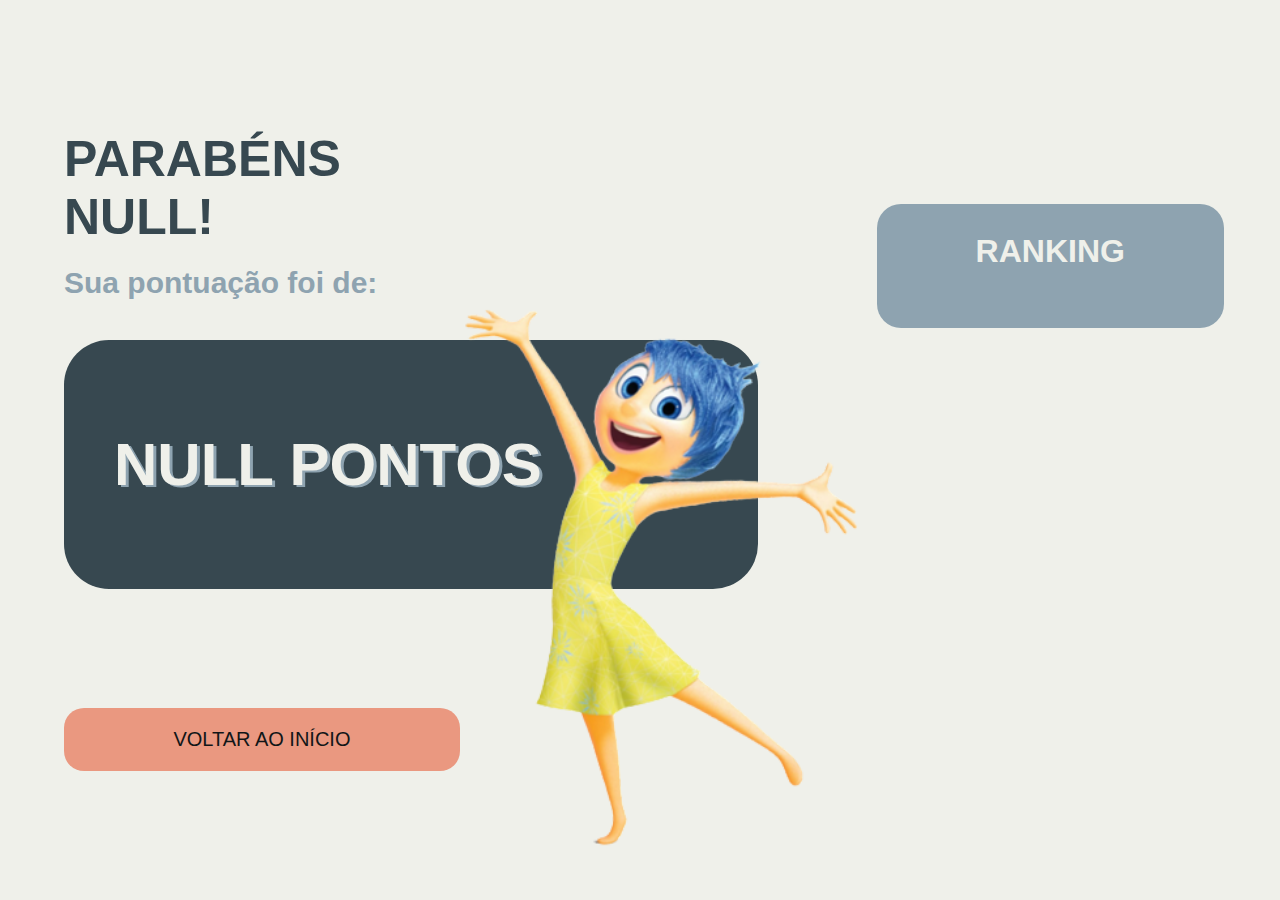
<file: end.html>
<!DOCTYPE html>
<html lang="en">
<head>
    <meta charset="UTF-8">
    <meta name="viewport" content="width=device-width, initial-scale=1.0">
    <title>Qual é a Música? - Ranking</title>
    <link rel="stylesheet" href="style.css">
    <link rel="shortcut icon" href="./assets/shortcut-icon - Copia.png" type="image/x-icon">
</head>
<body id="end">
    <!-- Display the player's score -->
    <div class="pontuacao">
        <div id="pontuacao-esquerda">
            <h1 id="nome"></h1>
            <h2>Sua pontuação foi de:</h2>
            <div class="mostrar-pontos">
                <h1 id="pontos"></h1>
            </div>
            <button id="btn-play-again">Voltar ao início</button>
        </div>
       <img src="./assets/alegria.svg" alt="Alegria">
    </div>
    <!-- The podium with the 5 top players' scores and names -->
    <div id="ranking-total">
        <div class="ranking">
            <h1>ranking</h1>
            <div class="podio">
            </div>
        </div>
    </div>
<!-- Linking the JavaScript file -->
    <script src="script-end.js"></script>
</body>
</html>
</file>
<file: style.css>
*{
    transition: 0.1s;
}

.blur{
    filter: blur(2px);
}

/* index */

    #index{
        font-family: 'Montserrat', sans-serif;
        background-color: #EFF0EA;
        display: grid;
        grid-template-columns: 2fr 1fr;
        grid-template-areas: 
        titulo titulo login;
        height: 100vh;
        margin: 0px 5%;
        
    }

    .titulo{
        color:#374850;
        display: flex;
        flex-direction: column;
        align-items: start;
        justify-content: center;
        font-size: 30px;
    }

    .login{
        display: flex;
        flex-direction: column;
        align-items: end;
        justify-content: center;
    }


    .input-login{
        background-color: #8EA3B0;
        border-radius: 2em;
        padding: 50px 0px;
        display: flex;
        flex-direction: column;
        align-items: center;
        width: 90%;
    }

    .input-login p{
        margin: 10px;
    }

    .input-login h3{
        color:#111618;
        margin: 0px;
        align-content: center;
    }
    #nickname{
        width: 50%;
        height: auto;
        padding: 5px;
        border: 0px;
        border-radius: 0.2em;
    }

    #btn-start{
        background-color: #F1C1B1;
        border-radius: 1em;
        border: 0em solid;
        padding:  0px 20px;
        cursor: pointer;
        margin: 50px 5px 5px 5px;
        color:#374850;
    }
    

    #btn-start > h2 {
        font-weight: normal;
    }

    #btn-start:hover{
        color: #EFF0EA;
        background-color: #374850;
        scale:1.1;
    }
    #btn-start:focus{
        color: #EFF0EA;
        background-color: #374850;
    }


    @media screen and (max-width: 1024px) {
        
        #index{
            display: flex;
            flex-direction: column;
            align-items: center;
            padding: 40px 0px;
        }

        .titulo{
            font-size: 15px;
            display: flex;
            flex-direction: column;
            align-items: center;
            justify-content: center;
        }

        .login{
            margin-top: 50px;
            align-items: center;
            width: 100%;
        }

        .input-login{
            padding: 30px 10px;
        }

        #nickname{
            width: 60%;
        }

        #btn-start{
            margin-top: 30px;
            width: 95%;

        }
    }


/* Main */

.hidden-responsive{
    display: block ;
}

#main{
    font-family: 'Montserrat', sans-serif;
    background-color: #EFF0EA;
    height: 100vh;
    margin: 0px;
    display: grid;
    grid-template-rows: 25vh 1fr;
    grid-template-columns: 1fr 1fr 1fr 1fr;
    grid-template-areas: 
    'cabecalho cabecalho cabecalho pontos'
    'player player resposta resposta'
}
.cabecalho{
    grid-area: cabecalho;
}
.pontos{
    grid-area: pontos;
    width: 50%;
    height: 30%;
    padding: 10px 0px;
    color: #374850;
    background-color: #EA9880;
    border-radius: 1em;
    justify-self: end;
    display: flex;
    align-items: center;
    justify-content: center;
    margin: 5px;
}

.player{
    padding: 5%;
    grid-area: player;
    display: flex;
    flex-direction: column;
    align-items: center;
    justify-content:center;
}

.player > img{
    width: 25%;
    cursor: pointer;
}

.player > img:hover{
    scale: 1.2;
}

.resposta{
    grid-area: resposta;
    justify-self: center;
    width: 50%;
    height: 50vh;
    padding: 40px;
    background-color: #8EA3B0;
    display: flex;
    flex-direction: column;
    align-items: center;
    justify-content:space-evenly;
    border-radius: 1em;
}

.input-answer{
    width: 100%;
    display: flex;
    flex-direction: column;
    align-items: center;
    justify-content:center;
}

.input-answer > h2 {
    color: #374850;
    text-transform: uppercase;
    font-size: 30px;
}

#answer{
    width: 90%;
    height: 80%;
    padding: 15px;
    border: 0px;
    border-radius: 0.2em;
}

#btn-check{
    background-color: #374850;
    border-radius: 1em;
    border: 0em solid;
    padding: 20px;
    cursor: pointer;
    margin: 50px 5px 5px 5px;
    color: #EFF0EA;
    text-transform: uppercase;
    font-size: 20px;
    align-self: flex-end;
}

#btn-check:hover{
    color: #374850;
    background-color: #EFF0EA;
    scale: 1.1;
}
#btn-check:focus{
    color: #374850;
    background-color: #EFF0EA;
}

.hidden{
    display: none;
}

@media screen and (max-width: 1024px){
    #main{
        display:flex;
        flex-direction: column;
        align-items: center;
    }

    .pontos{
        width: 20%;
        position:sticky;
        height: 5vh;
        align-self: flex-end;
    }

    .hidden{
        display: none;
    }

    .player{
        padding: 0px;
        margin: 20px 0px;
    }

    .player > img{
        width:40%;
        cursor: pointer;
    }

    .resposta{
        width: 70%;
    }

}


/* end */

#end{
    font-family: 'Montserrat', sans-serif;
    background-color: #EFF0EA;
    display: grid;
    grid-template-columns: 2fr 1fr;
    grid-template-areas: 
    'pontuacao pontuacao ranking';
    height: 100vh;
    margin: 0px 5%;   
}

.pontuacao{
    grid-area: pontuacao;
    display: flex;
    align-items: end;
    padding: 50px 0px;
}

.pontuacao > img{
    height: 70%;
}

#pontuacao-esquerda{
    display: flex;
    flex-direction: column;
}

#pontuacao-esquerda > h1{
    margin:20px 0px;
    color: #374850;
    text-transform: uppercase;
    font-size: 50px;
}

#pontuacao-esquerda > h2{
    margin:0px;
    color: #8EA3B0;
    font-size: 30px;
}

.mostrar-pontos {
    background-color: #374850;
    color: #EFF0EA;
    text-transform: uppercase;
    text-shadow: 3px 2px 0px #8EA3B0;
    font-size: 30px;
    width: 150%;
    border-radius: 1.5em;
    align-items: center;
    padding: 50px;
    margin: 10% 0px;
}


#btn-play-again{
    background-color: #EA9880;
    border-radius: 1em;
    border: 0em solid;
    padding: 20px;
    cursor: pointer;
    color: #111618;
    text-transform: uppercase;
    font-size: 20px;
    margin:20% 0px;
}

#ranking-total{
    grid-area: ranking;
    padding-right: 50px;
    padding-top: 60%;
}
.ranking{
    position: relative;
    background-color: #8EA3B0;
    color: #EFF0EA;
    text-transform: uppercase;
    height: fit-content;
    width:fit-content;
    padding: 10%;
    border-radius: 1.5em;
    display: flex;
    flex-direction: column;
    align-items: center;

}

.ranking > h1{
    margin: 0px 70px 30px 70px;
}

.podio{
    display: flex;
    width: 100%;
    flex-direction: column;
    justify-content: start;
    text-transform: capitalize;
    
}

.podio > h2{
    margin: 5px;
    display: flex;
    align-items: center;
}

.podio > h2 > img{
    width: 30px;
    margin-right: 10px;
}

@media screen and (max-width: 1024px){
    #end {
        display: flex;
        flex-direction: column;
        align-items: center;
    }
    .mostrar-pontos{
        width:70%;
        font-size: 15px;
        display: flex;
    }


    .pontuacao > img{
        display: none;
    }
    #pontuacao-esquerda > h1{
        font-size: 3em;
    }
    #btn-play-again{
        margin: 0px;
    }

    #ranking-total{
        padding-top: 0px;
    }

}
</file>
